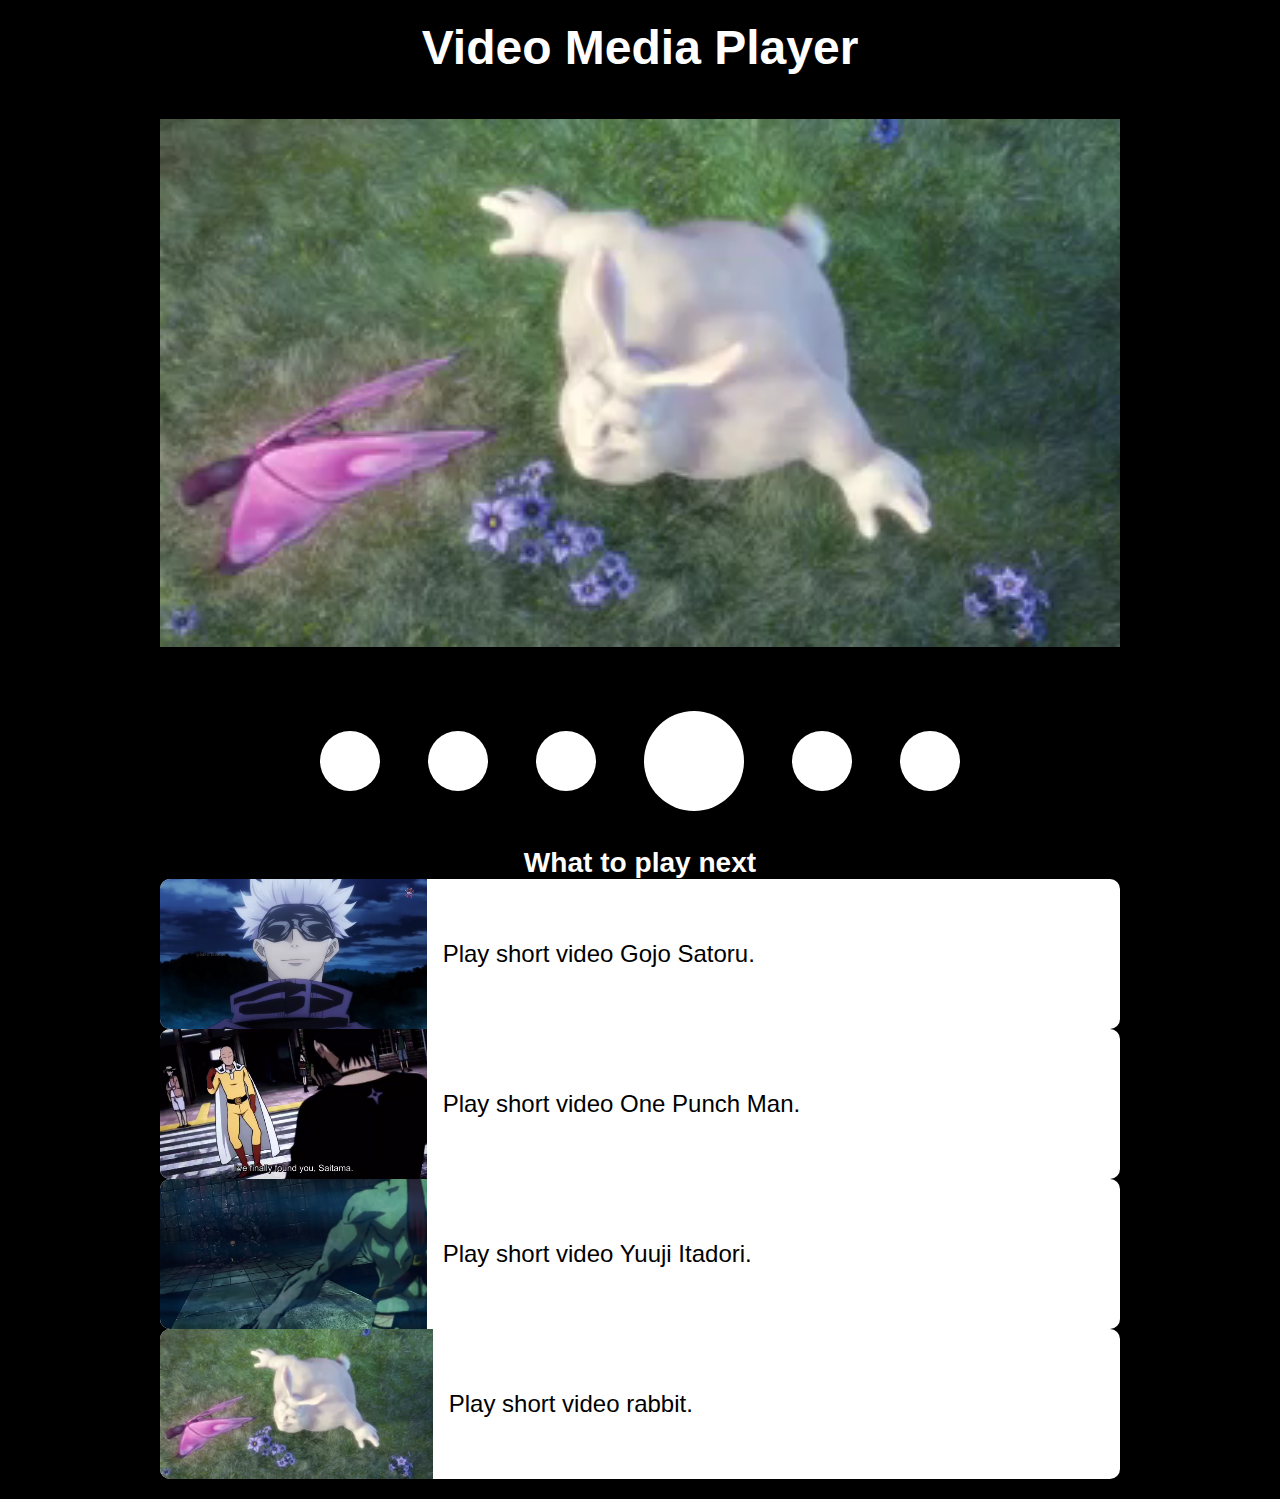
<file: index.html>
<!DOCTYPE html>
<html lang="en">
  <head>
    <meta charset="UTF-8" />
    <meta http-equiv="X-UA-Compatible" content="IE=edge" />
    <meta name="viewport" content="width=device-width, initial-scale=1.0" />
    <title>Day 8 - Video Media Player</title>
    <link
      rel="stylesheet"
      href="https://pro.fontawesome.com/releases/v5.10.0/css/all.css"
      integrity="sha384-AYmEC3Yw5cVb3ZcuHtOA93w35dYTsvhLPVnYs9eStHfGJvOvKxVfELGroGkvsg+p"
      crossorigin="anonymous"
    />

    <link rel="stylesheet" href="styles.css" />
  </head>

  <body>
    <div id="container">
      <div id="main-vid">
        <h1>Video Media Player</h1>
        <video id="vid" src="mov_bbb.mp4" width="100%" loop></video>
        <div id="controls">
          <div id="vol-btn" class="vid-btn" onclick="openDisplay()">
            <i class="fas fa-list"></i></a>
          </div>
          <div id="vol-btn" class="vid-btn">
            <i class="fas fa-backward"></i>
          </div>
          <div id="vol-btn" class="vid-btn" onclick="updateVol(-0.1)">
            <i class="fas fa-volume-down"></i>
          </div>
          <div id="switch-btn" class="vid-btn" onclick="switchClick()">
            <i class="fa fa-play"></i>
          </div>
          <div id="vol-btn" class="vid-btn" onclick="updateVol(0.1)">
            <i class="fas fa-volume-up"></i>
          </div>
          <div id="vol-btn" class="vid-btn">
            <i class="fas fa-forward"></i>
          </div>
        </div>
      </div>

      <div id="side-vid-holder">
        <h3>What to play next</h3>
        <a href="#main-vid">
          <div class="side-list" onclick="switchVid('movie2.mp4')">
            <video src="movie2.mp4"></video>
            <p>Play short video Gojo Satoru.</p>
          </div>
        </a>
        <a href="#main-vid">
          <div class="side-list" onclick="switchVid('movie3.mp4')">
            <video src="movie3.mp4"></video>
            <p>Play short video One Punch Man.</p>
          </div>
        </a>
        <a href="#main-vid">
          <div class="side-list" onclick="switchVid('movie4.mp4')">
            <video src="movie4.mp4"></video>
            <p>Play short video Yuuji Itadori.</p>
          </div>
        </a>
        <a href="#main-vid">
          <div class="side-list" onclick="switchVid('mov_bbb.mp4')">
            <video src="mov_bbb.mp4"></video>
            <p>Play short video rabbit.</p>
          </div>
        </a>
      </div>

      <div id="bottom-vid-holder">
        <h3>What to play next</h3>
        <a href="#main-vid">
          <div class="side-list" onclick="switchVid('movie2.mp4')">
            <video src="movie2.mp4"></video>
            <p>Play short video Gojo Satoru.</p>
          </div>
        </a>
        <a href="#main-vid">
          <div class="side-list" onclick="switchVid('movie3.mp4')">
            <video src="movie3.mp4"></video>
            <p>Play short video One Punch Man.</p>
          </div>
        </a>
        <a href="#main-vid">
          <div class="side-list" onclick="switchVid('movie4.mp4')">
            <video src="movie4.mp4"></video>
            <p>Play short video Yuuji Itadori.</p>
          </div>
        </a>
        <a href="#main-vid">
          <div class="side-list" onclick="switchVid('mov_bbb.mp4')">
            <video src="mov_bbb.mp4"></video>
            <p>Play short video rabbit.</p>
          </div>
        </a>
      </div>
    </div>

    <script src="script.js"></script>
  </body>
</html>
</file>
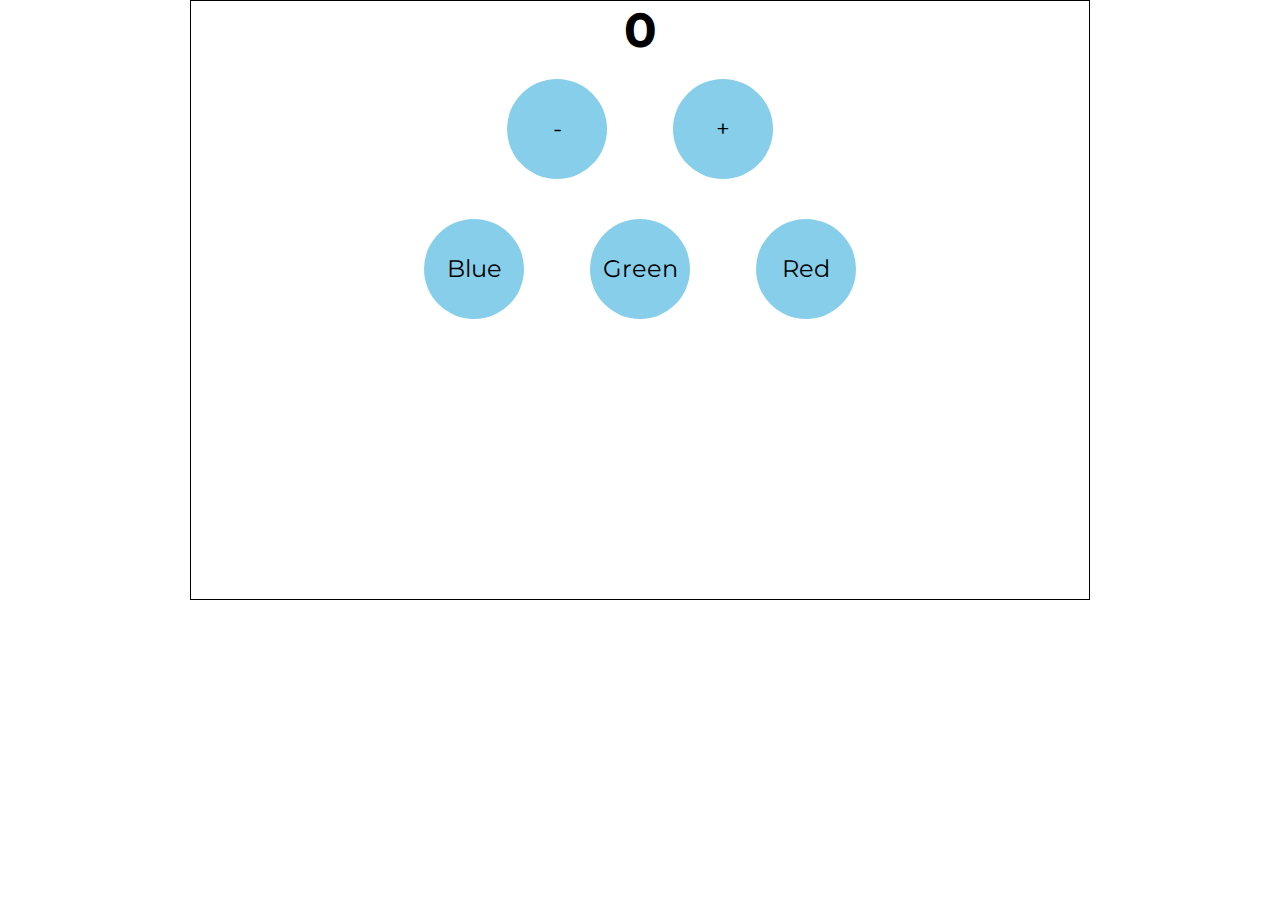
<file: class/index.html>
<!DOCTYPE html>
<html>

<head>

    <meta charset="UTF-8">
    <meta http-equiv="X-UA-Compatible" content="IE=edge">
    <meta name="viewport" content="width=device-width, initial-scale=1.0">
    <title>SET Day 8 - If else</title>
    <link rel="preconnect" href="https://fonts.googleapis.com">
    <link rel="preconnect" href="https://fonts.gstatic.com" crossorigin>
    <link href="https://fonts.googleapis.com/css2?family=Montserrat&display=swap" rel="stylesheet">

    <link rel="stylesheet" href="https://pro.fontawesome.com/releases/v5.10.0/css/all.css"
        integrity="sha384-AYmEC3Yw5cVb3ZcuHtOA93w35dYTsvhLPVnYs9eStHfGJvOvKxVfELGroGkvsg+p" crossorigin="anonymous" />

    <link rel="stylesheet" href="styles.css">
</head>

<body>
    <div id="container">
        <h1>0</h1>
        <div id="button">
            <div class="btn" onclick="count(-1)">-</div>
            <div class="btn" onclick="count(+2)">+</div>
        </div>

        <div id="button">
            <div class="color-btn" onclick="changeBg('blue')" id="blue-btn">Blue</div>
            <div class="color-btn" onclick="changeBg('green')" id="green-btn">Green</div>
            <div class="color-btn" onclick="changeBg('red')" id="red-btn">Red</div>
        </div>


    </div>

    <script src="script.js"></script>
</body>

</html>
</file>
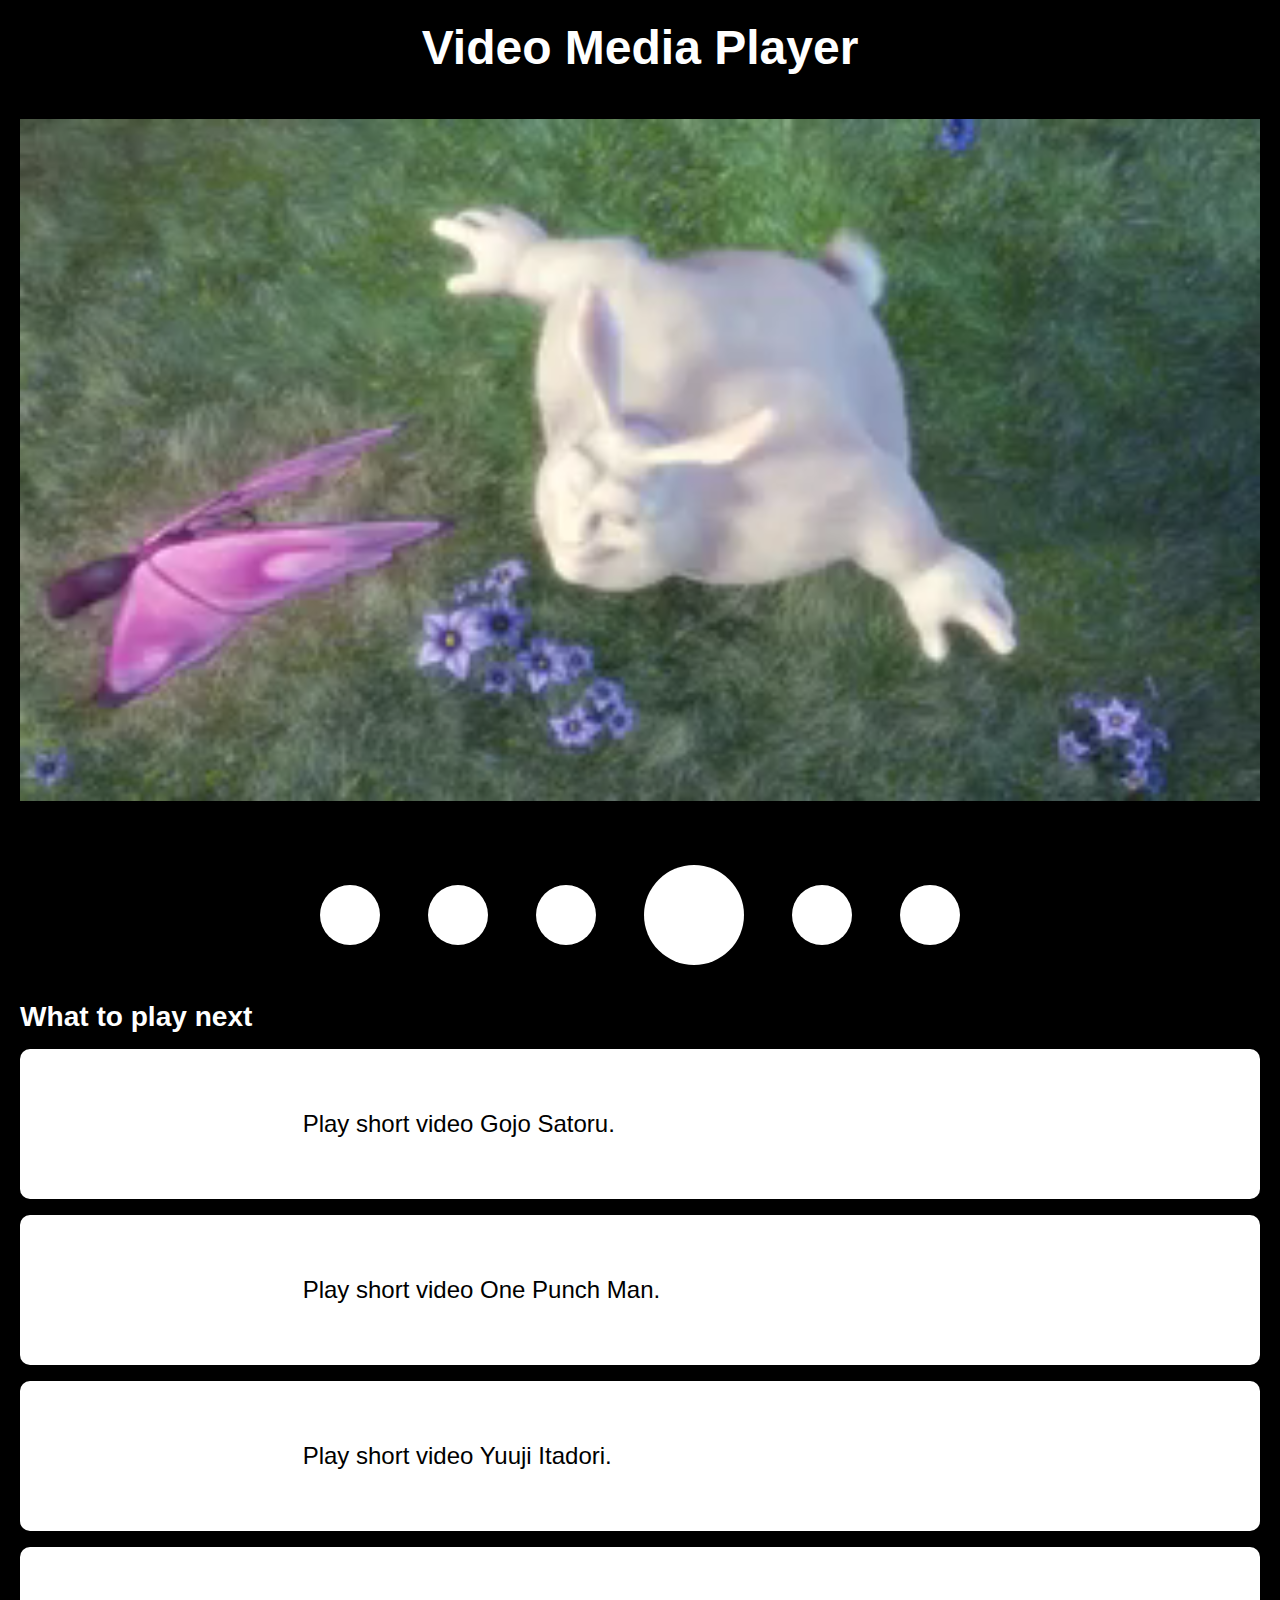
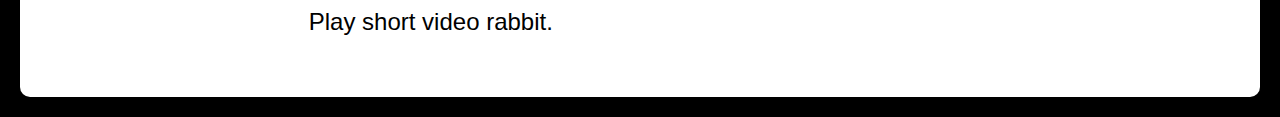
<file: old-version/index.html>
<!DOCTYPE html>
<html lang="en">

<head>
    <meta charset="UTF-8">
    <meta http-equiv="X-UA-Compatible" content="IE=edge">
    <meta name="viewport" content="width=device-width, initial-scale=1.0">
    <title>Video Media Player</title>
    <link rel="stylesheet" href="https://pro.fontawesome.com/releases/v5.10.0/css/all.css"
        integrity="sha384-AYmEC3Yw5cVb3ZcuHtOA93w35dYTsvhLPVnYs9eStHfGJvOvKxVfELGroGkvsg+p" crossorigin="anonymous" />

    <link rel="stylesheet" href="styles.css">
</head>

<body>
    <div id="container">
        <div id="main-vid">
            <h1>Video Media Player</h1>
            <video id="vid" src="mov_bbb.mp4" width="100%" loop></video>
            <div id="controls">
                <div id="vol-btn" class="vid-btn" >
                    <a href="#side-vid-holder"><i class="fas fa-list"></i></a>
                </div>
                <div id="vol-btn" class="vid-btn" >
                    <i class="fas fa-backward"></i>
                </div>
                <div id="vol-btn" class="vid-btn" onclick="updateVol(-0.1)">
                    <i class="fas fa-volume-down"></i>
                </div>
                <div id="switch-btn" class="vid-btn" onclick="switchClick()">
                    <i class="fa fa-play"></i>
                </div>
                <div id="vol-btn" class="vid-btn" onclick="updateVol(0.1)">
                    <i class="fas fa-volume-up"></i>
                </div>
                <div id="vol-btn" class="vid-btn" >
                    <i class="fas fa-forward"></i>
                </div>
            </div>


        </div>

        <div id="side-vid-holder">
            <h3>What to play next</h3>
            <a href="#main-vid">
                <div class="side-list" onclick="switchVid('movie2.mp4')">
                    <video src="movie2.mp4"></video>
                    <p>Play short video Gojo Satoru.</p>
                </div>
            </a>
            <a href="#main-vid">
                <div class="side-list" onclick="switchVid('movie3.mp4')">
                    <video src="movie3.mp4"></video>
                    <p>Play short video One Punch Man.</p>
                </div>
            </a>
            <a href="#main-vid">
                <div class="side-list" onclick="switchVid('movie4.mp4')">
                    <video src="movie4.mp4"></video>
                    <p>Play short video Yuuji Itadori.</p>
                </div>
            </a>
            <a href="#main-vid">
                <div class="side-list" onclick="switchVid('mov_bbb.mp4')">
                    <video src="mov_bbb.mp4" ></video>
                    <p>Play short video rabbit.</p>
                </div>
            </a>
        </div>


    </div>

    <script src="script.js"></script>

</body>

</html>
</file>
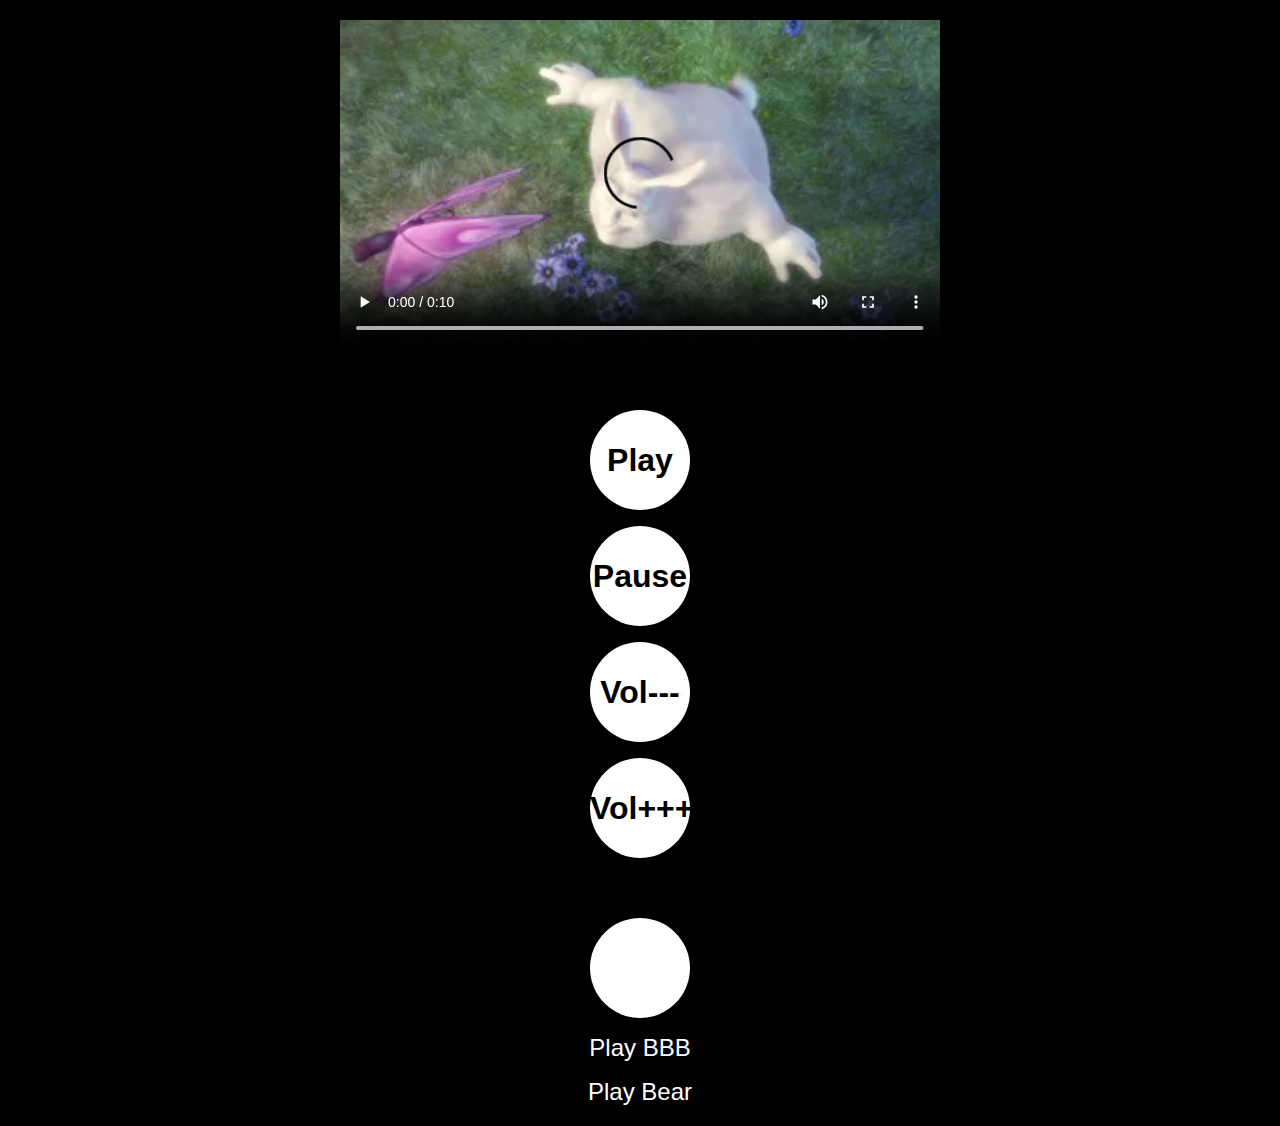
<file: video.html>
<!DOCTYPE html>
<html lang="en">

<head>
    <meta charset="UTF-8">
    <meta http-equiv="X-UA-Compatible" content="IE=edge">
    <meta name="viewport" content="width=device-width, initial-scale=1.0">
    <title>Movie Javascript</title>
    <link rel="stylesheet" href="https://pro.fontawesome.com/releases/v5.10.0/css/all.css"
        integrity="sha384-AYmEC3Yw5cVb3ZcuHtOA93w35dYTsvhLPVnYs9eStHfGJvOvKxVfELGroGkvsg+p" crossorigin="anonymous" />

    <link rel="stylesheet" href="styles.css">
</head>

<body>
    <div id="container">
        <video id="vid" src="mov_bbb.mp4" width="600px" controls loop></video>
        <br>
        <div class="vid-btn" onclick="playVid()">Play</div>
        <div class="vid-btn" onclick="pauseVid()">Pause</div>
        <div class="vid-btn" onclick="updateVol(-0.1)">Vol---</div>
        <div class="vid-btn" onclick="updateVol(0.1)">Vol+++</div>
        <br>
        <div id="switch-btn" class="vid-btn" onclick="switchClick()">
            <i class="fa fa-play"></i>
        </div>

        <p onclick="switchVid('mov_bbb.mp4')">Play BBB</p>
        <p onclick="switchVid('Movie1.mp4')">Play Bear</p>

    </div>

    <script src="scriptvid.js"></script>

</body>

</html>
</file>
<file: styles.css>
* {
  margin: 0;
  padding: 0;
  box-sizing: border-box;
}
html,
body {
  width: 100%;
  height: 100%;
  font-family: "Montserrat", sans-serif;
  background-color: black;
  scroll-behavior: smooth;
}
#container {
  width: 100%;
  max-width: 1000px;
  background-color: black;
  color: white;
  margin: 0 auto;
  font-size: 1.5rem;
  text-align: center;
  display: flex;
  flex-direction: column;
  justify-content: center;
  align-items: center;
  gap: 1rem;
  padding: 1.25rem;
}
#main-vid {
  width: 100%;
  display: flex;
  flex-direction: column;
  justify-content: flex-start;
  align-items: center;
  gap: 1.5rem;
}
#main-vid video {
  border-radius: 10px;
  padding: 20px 0;
}
#controls {
  display: flex;
  flex-direction: row;
  justify-content: center;
  align-items: center;
  gap: 3rem;
  padding: 20px 0;
}
#controls a {
  text-decoration: none;
  color: black;
}
.vid-btn {
  width: 100px;
  height: 100px;
  line-height: 100px;
  border-radius: 50%;
  background-color: white;
  color: black;
  text-align: center;
  font-weight: bolder;
  font-size: 2rem;
  transition: all 0.3s;
}
.vid-btn:hover {
  transform: scale(1.2);
}
#vol-btn {
  width: 60px;
  height: 60px;
  line-height: 60px;
}
.fadeAnimate {
  animation-name: fadeAni;
  animation-duration: 1s;
}
@keyframes fadeAni {
  0% {
    opacity: 0;
    font-size: 1.5rem;
  }
  50% {
    opacity: 1;
    font-size: 2rem;
    text-align: center;
  }
  100% {
    font-size: 1.5rem;
  }
}
#side-vid-holder {
  width: 100%;
  max-width: 1000px;
  position: absolute;
  top: 70px;
  padding: 0 1.25rem;
  display: none;

  animation-name: displaySide;
  animation-duration: 1s;
  animation-fill-mode: both;
}
@keyframes displaySide {
  0% {
    opacity: 0;
    transform: translateX(-550px);
  }
  100% {
    opacity: 1;
    /* transform: translateX(0); */
  }
}
#side-vid-holder a {
  width: 100%;
  text-decoration: none;
  color: black;
}
#bottom-vid-holder {
  width: 100%;
  max-width: 1000px;
  display: flex;
  flex-direction: column;
  justify-content: flex-start;
  align-items: flex-start;
  gap: 0.5rem;
  display: block;

  animation-name: displayDown;
  animation-duration: 1s;
  animation-fill-mode: both;
}
@keyframes displayDown {
  0% {
    opacity: 0;
    transform: translateY(-100px);
  }
  100% {
    opacity: 1;
    /* transform: translateX(0); */
  }
}
#bottom-vid-holder a {
  width: 100%;
  text-decoration: none;
  color: black;
}
.side-list {
  width: 100%;
  height: 150px;
  display: flex;
  flex-direction: row;
  justify-content: flex-start;
  align-items: flex-start;
  gap: 1rem;
  background-color: white;
  color: black;
  border-radius: 10px;
  overflow: hidden;
  line-height: 150px;
  transition: all 0.3s;
}
.side-list video {
  height: 150px;
}
.side-list:hover {
  background-color: gray;
  transform: scale(1.1);
  font-size: 2rem;
  font-weight: bolder;
}
</file>
<file: class/styles.css>
* {
  margin: 0;
  padding: 0;
  box-sizing: border-box;
}
html,
body {
  width: 100%;
  height: 100%;
  font-family: "Montserrat", sans-serif;
}
#container {
  width: 900px;
  height: 600px;
  border: 1px solid black;
  margin: 0 auto;
  font-size: 1.5rem;
  text-align: center;
  /* display: flex;
  flex-direction: column;
  justify-content: center;
  align-items: center; */
}

.btn {
  width: 100px;
  height: 100px;
  border-radius: 50%;
  background-color: skyblue;
  line-height: 100px;
  text-align: center;
  display: inline-block;
  margin: 20px 30px;
}
.color-btn {
  width: 100px;
  height: 100px;
  border-radius: 50%;
  background-color: skyblue;
  line-height: 100px;
  text-align: center;
  display: inline-block;
  margin: 20px 30px;
}
.vid-btn {
  width: 100px;
  height: 100px;
  border-radius: 50%;
  background-color: gold;
  line-height: 100px;
  text-align: center;
  display: inline-block;
  margin: 20px 30px;
  font-weight: bolder;
  display: inline-block;
}
.fadeAnimate {
  animation-name: fadeAni;
  animation-duration: 1s;
}
@keyframes fadeAni {
  from {
    opacity: 0;
    
  }
  to {
    opacity: 1;
    font-size: 2rem;
    text-align: center;
  }
}
</file>
<file: old-version/styles.css>
* {
  margin: 0;
  padding: 0;
  box-sizing: border-box;
}
html,
body {
  width: 100%;
  height: 100%;
  font-family: "Montserrat", sans-serif;
  background-color: black;
  scroll-behavior: smooth;
}
#container {
  width: 100%;
  max-width: 1400px;
  background-color: black;
  color: white;
  margin: 0 auto;
  font-size: 1.5rem;
  text-align: center;
  display: flex;
  flex-direction: column;
  justify-content: center;
  align-items: center;
  gap: 1rem;
  padding: 1.25rem;
}
#main-vid {
  width: 100%;
  display: flex;
  flex-direction: column;
  justify-content: flex-start;
  align-items: center;
  gap: 1.5rem;
}
#main-vid video {
  border-radius: 10px;
  padding: 20px 0;
}
#controls {
  display: flex;
  flex-direction: row;
  justify-content: center;
  align-items: center;
  gap: 3rem;
  padding: 20px 0;
}
#controls a {
  text-decoration: none;
  color: black;
}
.vid-btn {
  width: 100px;
  height: 100px;
  line-height: 100px;
  border-radius: 50%;
  background-color: white;
  color: black;
  text-align: center;
  font-weight: bolder;
  font-size: 2rem;
  transition: all 0.3s;
}
.vid-btn:hover {
  transform: scale(1.2);
}
#vol-btn {
  width: 60px;
  height: 60px;
  line-height: 60px;
}
.fadeAnimate {
  animation-name: fadeAni;
  animation-duration: 1s;
}
@keyframes fadeAni {
  0% {
    opacity: 0;
    font-size: 1.5rem;
  }
  50% {
    opacity: 1;
    font-size: 2rem;
    text-align: center;
  }
  100% {
    font-size: 1.5rem;
  }
}
#side-vid-holder {
  width: 100%;
  display: flex;
  flex-direction: column;
  justify-content: center;
  align-items: flex-start;
  gap: 1rem;
}
#side-vid-holder a {
  width: 100%;
  text-decoration: none;
  color:black;
}
.side-list {
  width: 100%;
  height: 150px;
  display: flex;
  flex-direction: row;
  justify-content: flex-start;
  align-items: flex-start;
  gap: 1rem;
  background-color: white;
  color: black;
  border-radius: 10px;
  overflow: hidden;
  line-height: 150px;
  transition: all 0.3s;
}
.side-list video {
  height: 150px;
}
.side-list:hover {
  background-color: gray;
  transform: scale(1.1);
  font-size: 2rem;
  font-weight: bolder;
}
</file>
